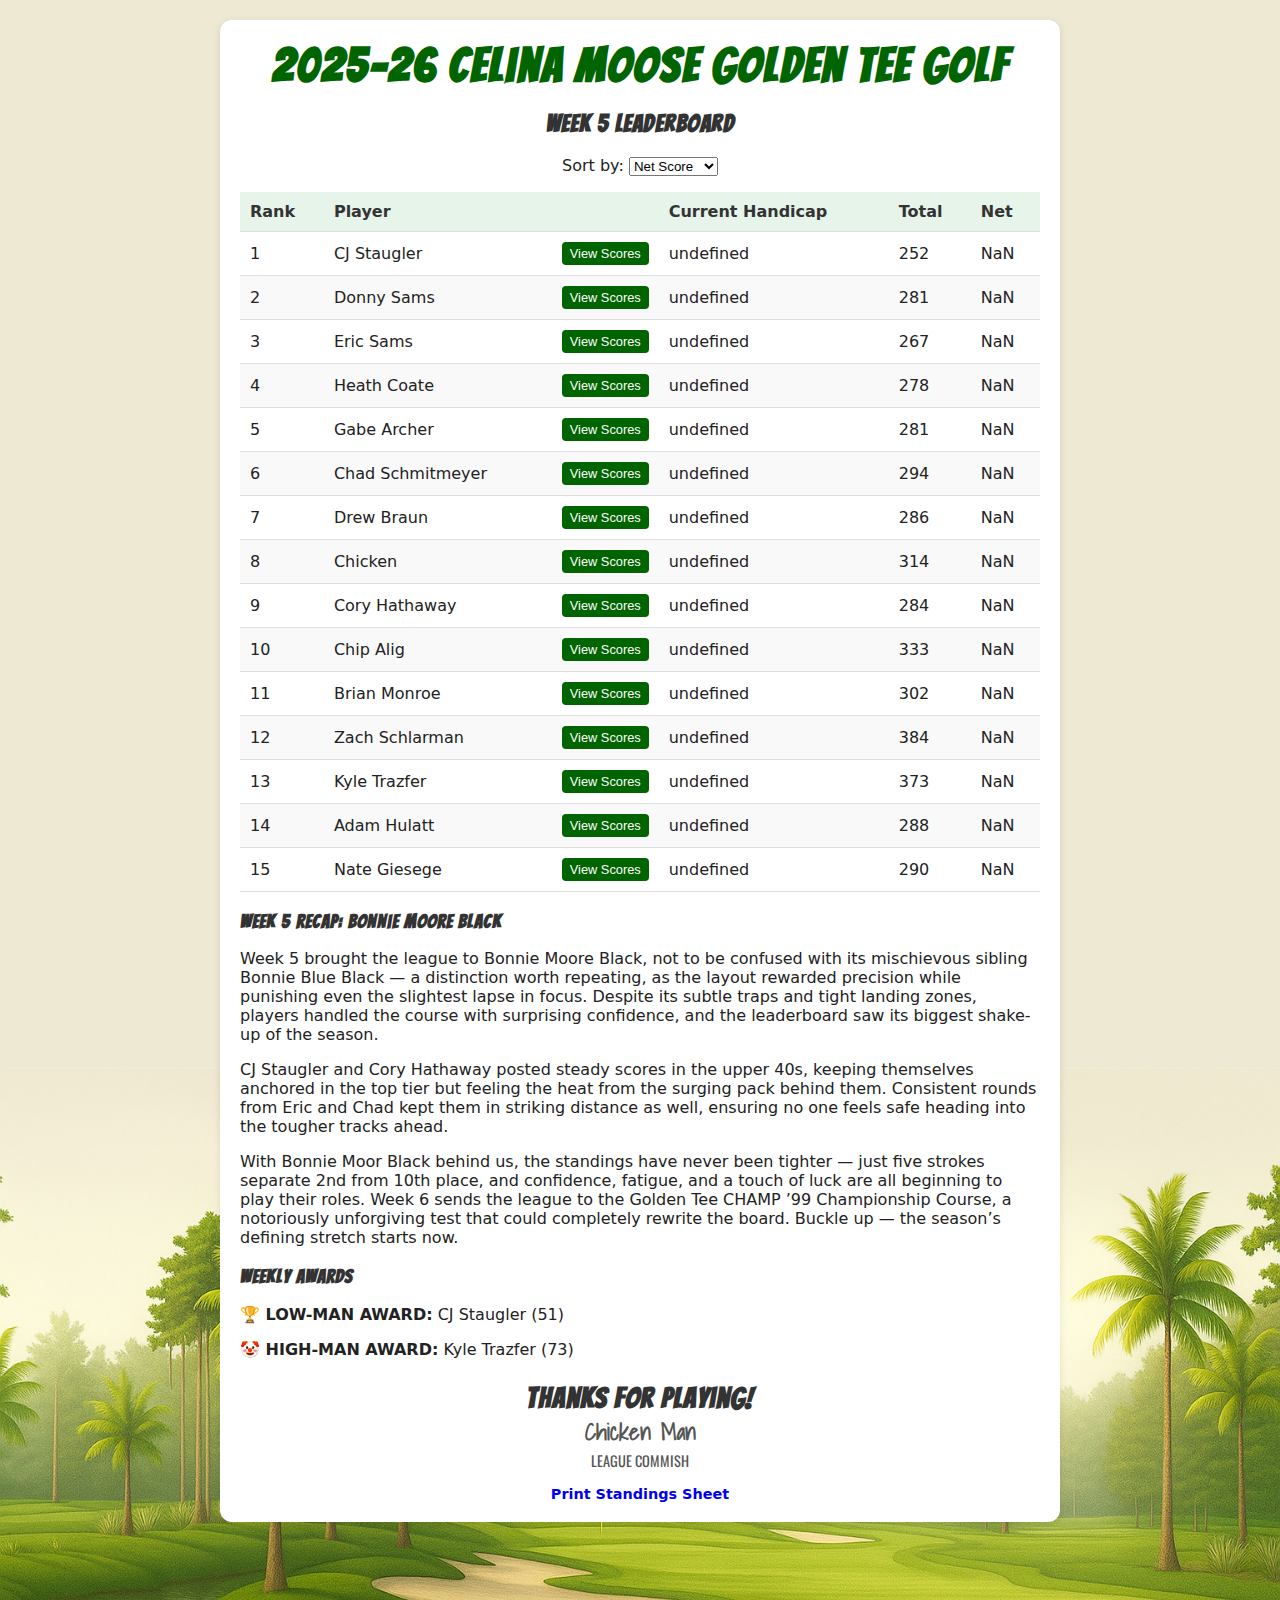
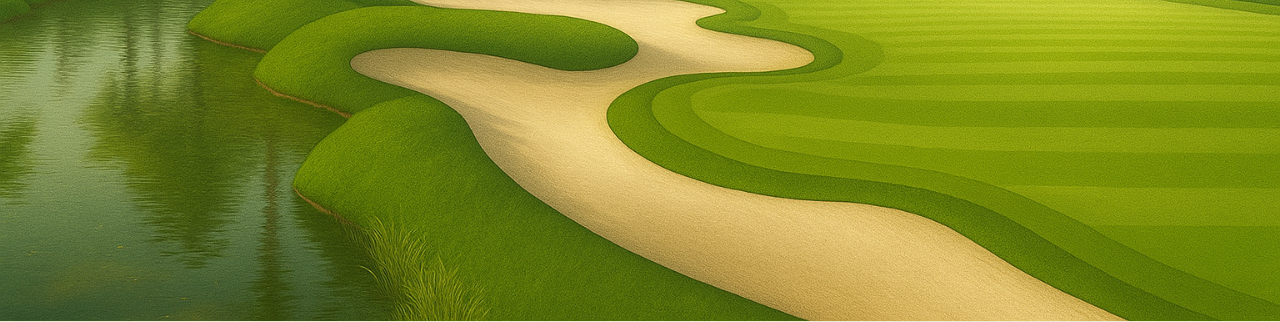
<file: index.html>
<!DOCTYPE html>
<html lang="en">
<head>
  <meta charset="UTF-8" />
  <meta name="viewport" content="width=device-width, initial-scale=1.0" />
  <title>Celina Moose Golden Tee League Portal</title>

  <!-- Primary Meta Tags -->
  <meta name="title" content="2025-26 Celina Moose Golden Tee Golf League">
  <meta name="description" content="Follow the weekly standings, scores, highlights, and league fun — proudly presented by Miller Lite.">

  <!-- Open Graph / Facebook -->
  <meta property="og:type" content="website">
  <meta property="og:url" content="https://celinamoose.com/gtl/">
  <meta property="og:title" content="WEEK 5 @ BONNIE MOORE BLACK | Celina Moose Golden Tee Golf">
  <meta property="og:description" content="Follow the weekly standings, scores, highlights, and league fun — proudly presented by Miller Lite.">
  <meta property="og:image" content="https://celinamoose.com/gtl/img/share_banner.png">
  <meta property="og:image:width" content="1200">
  <meta property="og:image:height" content="630">

  <!-- Twitter -->
  <meta name="twitter:card" content="summary_large_image">
  <meta name="twitter:url" content="https://celinamoose.com/gtl/">
  <meta name="twitter:title" content="WEEK 5 @ BONNIE MOORE BLACK | Celina Moose Golden Tee Golf">
  <meta name="twitter:description" content="Follow the weekly standings, scores, highlights, and league fun — proudly presented by Miller Lite.">
  <meta name="twitter:image" content="https://celinamoose.com/gtl/img/share_banner.png">

<!-- Google Fonts -->
  <link rel="stylesheet" href="css/style.css?v=20251118">
  <link rel="preconnect" href="https://fonts.googleapis.com">
  <link rel="preconnect" href="https://fonts.gstatic.com" crossorigin>
  <link href="https://fonts.googleapis.com/css2?family=Bangers&family=Open+Sans:ital,wght@0,300..800;1,300..800&family=Oswald:wght@200..700&family=Shadows+Into+Light&display=swap" rel="stylesheet">

</head>

<!-- Google tag (gtag.js) -->
<script async src="https://www.googletagmanager.com/gtag/js?id=G-F43B73J2HV"></script>
  <script>
    window.dataLayer = window.dataLayer || [];
    function gtag(){dataLayer.push(arguments);}
    gtag('js', new Date());
    gtag('config', 'G-F43B73J2HV');
</script>

<body>
  <div class="container">
    <header>
      <h1>2025–26 Celina Moose Golden Tee Golf</h1>
      <h2 id="page-title">Loading...</h2>
      <h2 id="page-subtitle"></h2>
      <div class="controls">
        <label for="sort-mode">Sort by:</label>
        <select id="sort-mode">
          <option value="net" selected>Net Score</option>
          <option value="total">Total Score</option>
        </select>
      </div>
    </header>

    <table id="league-table">
    <thead>
        <tr>
        <th>Rank</th>
        <th>Player</th>
        <th>Current Handicap</th>
        <th>Total</th>
        <th>Net</th>
        </tr>
    </thead>
    <tbody id="league-body">
        <!-- JS renders here -->
    </tbody>
  </table>


    <section id="weekly-summary">
        <h3 id="summary-title"></h3>
        <div id="summary-content"></div>

        <div id="weekly-awards"></div>
    </section>

    <footer>
      <!-- <p>Handicaps will be established after Week 3 and scores will be adjusted accordingly.</p> -->
      <h4>Thanks for playing!</h4>
      <p class="signature">Chicken Man</p>
      <p class="title">League Commish</p>
      <a href="print.html" target="_blank" style="text-decoration:none;font-weight:bold; margin-top: 15px; display: inline-block;">
          Print Standings Sheet
      </a>
    </footer>
  </div>
  
  <!-- <script src="js/summaries.js?v=DEV"></script> -->
  <script src="js/app.js?v=202512021422"></script>
</body>
</html>
</file>
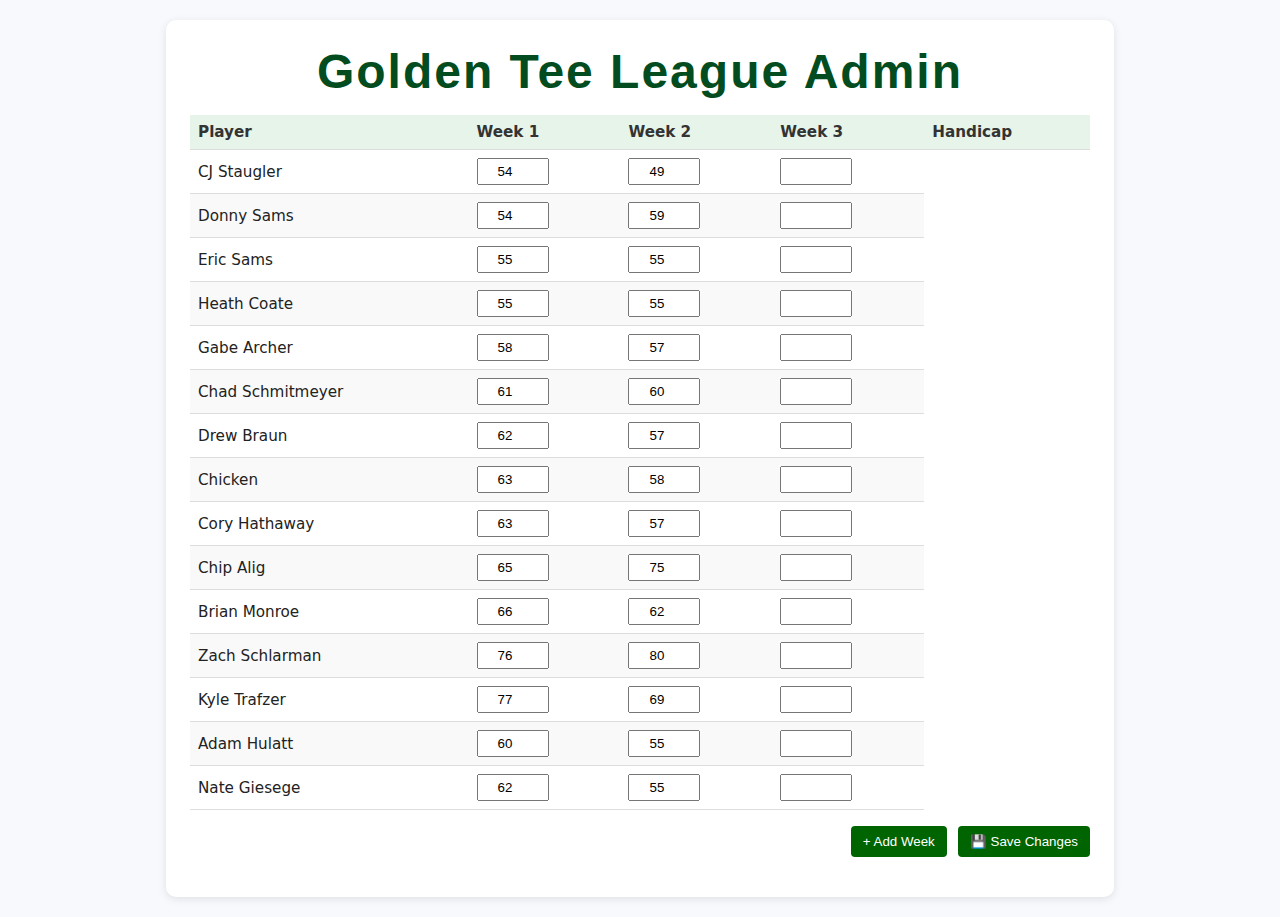
<file: admin/index.html>
<!DOCTYPE html>
<html lang="en">
<head>
  <meta charset="UTF-8" />
  <meta name="viewport" content="width=device-width, initial-scale=1.0" />
  <title>Golden Tee League Admin</title>
  <link rel="stylesheet" href="../css/style.css" />
  <style>
    body {
      background: #f7f9fc;
      font-family: system-ui, sans-serif;
      padding: 20px;
    }

    h1 {
      text-align: center;
      color: #024c20;
      margin-bottom: 1rem;
    }

    .admin-container {
      max-width: 900px;
      margin: auto;
      background: #fff;
      padding: 1.5rem;
      border-radius: 10px;
      box-shadow: 0 2px 8px rgba(0,0,0,0.1);
    }

    table {
      width: 100%;
      border-collapse: collapse;
      font-size: 0.95rem;
    }

    th, td {
      border-bottom: 1px solid #ddd;
      padding: 8px;
      text-align: left;
    }

    th {
      background: #e6f4ea;
    }

    input[type="number"] {
      width: 60px;
      padding: 4px;
      text-align: center;
    }

    input[type="text"] {
      width: 120px;
      padding: 4px;
    }

    .btn-bar {
      text-align: right;
      margin-top: 1rem;
    }

    button {
      background: #006400;
      color: white;
      border: none;
      border-radius: 4px;
      padding: 8px 12px;
      cursor: pointer;
      margin-left: 6px;
    }

    button:hover {
      background: #038e03;
    }

    #status {
      margin-top: 1rem;
      text-align: center;
      font-weight: bold;
    }

    @media (max-width: 700px) {
      table, thead, tbody, th, td, tr {
        display: block;
      }
      thead {
        display: none;
      }
      tr {
        margin-bottom: 1rem;
        border-bottom: 2px solid #eee;
      }
      td {
        padding: 6px 0;
      }
      td::before {
        content: attr(data-label);
        font-weight: bold;
        display: inline-block;
        width: 100px;
      }
    }
  </style>
</head>
<body>
  <div class="admin-container">
    <h1>Golden Tee League Admin</h1>
    <table id="admin-table">
      <thead>
        <tr>
          <th>Player</th>
          <th>Week 1</th>
          <th>Week 2</th>
          <th>Week 3</th>
          <th>Handicap</th>
        </tr>
      </thead>
      <tbody id="admin-body"></tbody>
    </table>

    <div class="btn-bar">
      <button id="add-week">+ Add Week</button>
      <button id="save-data">💾 Save Changes</button>
    </div>

    <div id="status"></div>
  </div>

  <script src="../js/players.js"></script>
  <script>
    const adminBody = document.getElementById("admin-body");
    let numWeeks = Math.max(...players.map(p => p.scores.length));

    function renderAdminTable() {
      adminBody.innerHTML = players.map((p, i) => {
        const scoreInputs = Array.from({ length: numWeeks }, (_, w) => {
          const val = p.scores[w] ?? "";
          return `<td data-label="Week ${w+1}">
            <input type="number" min="40" max="100" value="${val}" data-player="${i}" data-week="${w}">
          </td>`;
        }).join("");

        return `
          <tr>
            <td data-label="Player">${p.name}</td>
            ${scoreInputs}
            <td data-label="Handicap">
              <input type="number" min="0" max="30" value="${p.handicap ?? ""}" data-player="${i}" data-type="handicap">
            </td>
          </tr>
        `;
      }).join("");
    }

    document.getElementById("add-week").addEventListener("click", () => {
      numWeeks++;
      renderAdminTable();
    });

    document.getElementById("save-data").addEventListener("click", async () => {
      document.querySelectorAll("input[type='number']").forEach(inp => {
        const idx = inp.dataset.player;
        if (inp.dataset.type === "handicap") {
          players[idx].handicap = inp.value ? parseFloat(inp.value) : null;
        } else {
          const week = inp.dataset.week;
          players[idx].scores[week] = inp.value ? parseInt(inp.value) : null;
        }
      });

      const jsonData = JSON.stringify(players, null, 2);
      const response = await fetch("save_players.php", {
        method: "POST",
        headers: { "Content-Type": "application/json" },
        body: jsonData
      });
      const text = await response.text();
      document.getElementById("status").textContent = text;
    });

    renderAdminTable();
  </script>
</body>
</html>
</file>
<file: css/style.css>
body {
  font-family: system-ui, sans-serif;
  color: #222;
  margin: 0;
  padding: 20px 20px 400px 20px;
  background-color: #ede9d3; /* soft tan/cream behind the image */
  background-image: url("../img/bg-003.png"); /* Replace with your image path */
  background-size: 100% auto;
  background-repeat: no-repeat; /* Prevents the image from repeating */
  background-position: center bottom; /* Aligns the image horizontally to the center and vertically to the bottom */
}

@media (max-width: 600px) {
  body {
    padding: 20px 20px 200px 20px;
  }
}

.container {
  position: relative;
  z-index: 5;
  max-width: 800px;
  margin: auto;
  background: white;
  padding: 20px;
  border-radius: 12px;
  box-shadow: 0 2px 8px rgba(0,0,0,0.1);
}

header {
  text-align: center;
  margin-bottom: 1rem;
}

h1 {
  font-family: "Bangers", sans-serif;
  font-size: 3rem;
  color: #006400; /* your league green */
  letter-spacing: 2px;
  margin: 0;
}

@media (max-width: 600px) {
  h1 {
    font-size: 2.2rem;
    text-align: center;
  }
}

h2, h3, h4 {
  font-family: "Bangers", sans-serif;
  color: #333;
  letter-spacing: 1px;
}

h4 {
  font-size: 2em;
  margin: 0;
}

.signature {
  font-family: "Shadows Into Light", cursive;
  font-weight: 700;
  font-style: normal;
  margin: 0;
  font-size: 1.6em;
}

.title {
  font-family: "Oswald", sans-serif;
  font-optical-sizing: auto;
  font-weight: 400;
  font-style: normal;
  text-transform: uppercase;
  margin: 0;
}

.controls {
  margin-bottom: 1rem;
}

table {
  width: 100%;
  border-collapse: collapse;
  text-align: left;
}

thead {
  background: #e6f4ea;
  color: #333;
}

th, td {
  padding: 10px;
  border-bottom: 1px solid #ddd;
}

tbody tr:nth-child(even) {
  background: #f9f9f9;
}

footer {
  margin-top: 1.5rem;
  font-size: 0.9rem;
  color: #555;
  text-align: center;
}

/* --- Responsive Table Tweaks --- */
@media (max-width: 700px) {
  th, td {
    font-size: 0.9rem;
    padding: 8px;
  }
  .player-info {
    flex-direction: column;
    align-items: flex-start;
  }
  .toggle-btn {
    margin-top: 4px;
  }
}

/* --- Expand/Collapse Styling --- */
.player-info {
  display: flex;
  justify-content: space-between;
  align-items: center;
}

.toggle-btn {
  background: #006400;
  color: white;
  border: none;
  border-radius: 4px;
  padding: 4px 8px;
  cursor: pointer;
  font-size: 0.8rem;
  transition: background 0.2s;
}

.toggle-btn:hover {
  background: #038e03;
}

.scores-list {
  margin-top: 6px;
  font-size: 0.85rem;
  background: #f0f8f4;
  border-left: 3px solid #006400;
  border-radius: 4px;
  padding: 6px 8px;
  transition: max-height 0.3s ease;
}

.scores-list.hidden {
  display: none;
}
</file>
